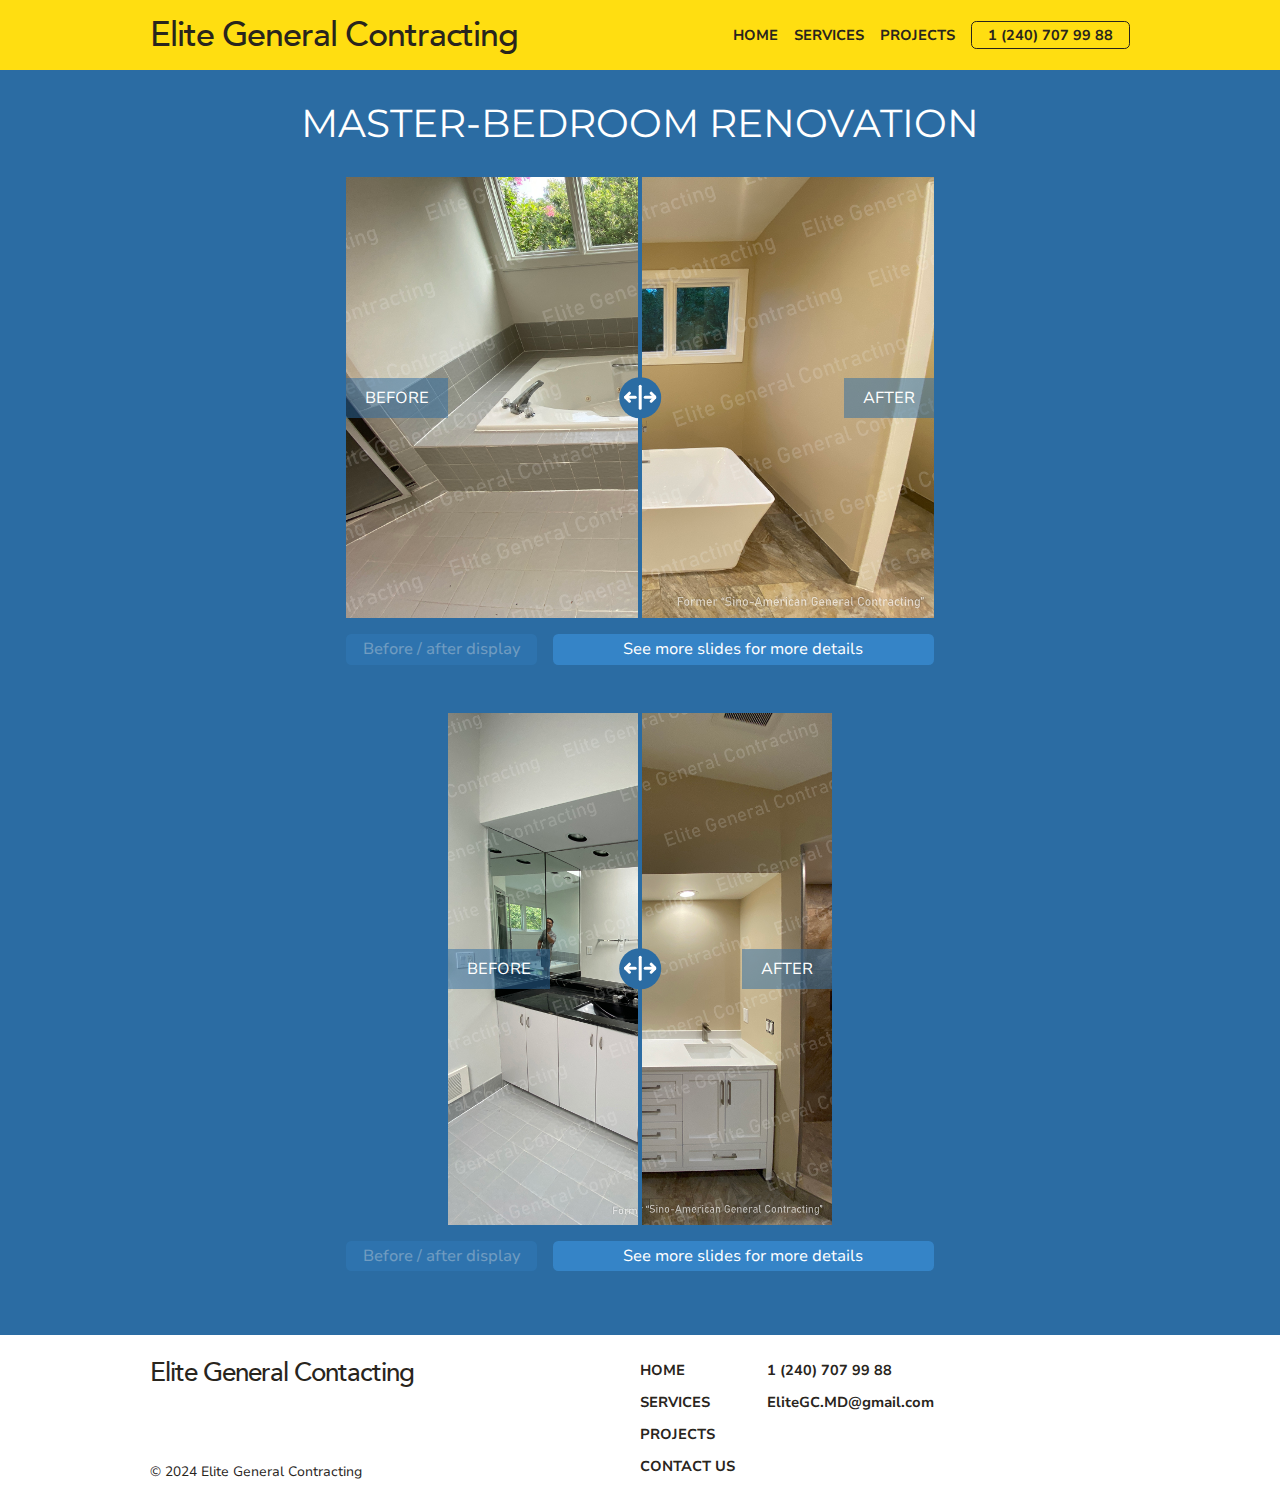
<file: projects.html>
<!DOCTYPE html>
<html lang="en" class="page">
<head>
    <meta charset="UTF-8">
    <meta name="viewport" content="width=device-width, initial-scale=1.0">
    <title>Projects</title>
    <link rel="stylesheet" href="./css/style.css">
</head>

<body class="page__body">
  
  <header class="page__header main-header">
    <div class="main-header__container page-container">
      <div class="main-header__logo-container logo-container logo">
        Elite General Contracting
      </div>
      <nav class="main-header__main-nav main-nav">
        <div class="main-nav__container">
          <ul class="main-nav__list" role="list">
            <li class="main-nav__item">
              <a href="index.html" class="nav-link">home</a>
            </li>
            <li class="main-nav__item">
              <a href="services.html" class="nav-link">services</a>
            </li> 
            <li class="main-nav__item">
              <a href="projects.html" class="nav-link">projects</a>
            </li>
            <li class="main-nav__item">
              <a href="tel:12407079988" class="nav-link button button--main-nav-phone">1 (240) 707 99 88</a>
              <!-- <a href="tel:12407079988" class="nav-link main-nav__phone-link">1 (240) 707 99 88</a> -->
            </li>
          </ul>
        </div>
      </nav>
    </div>
</header>

  
  <h1 class="visually-hidden">Projects page</h1>
  
  <main class="main-container">
    
    <template class="experiment section page-container">
      <h2 class="title">Experiment on Before / After</h2>

      <div class="experiment__container">
        <!-- <div class="experiment__images-container"> -->
          <img class="experiment__after-image experiment__image" src="./img/projects/renovations/master-bathroom/01/04_done.jpg"></img>
          <div class="experiment__before-image-container">
            <img class="experiment__before-image" src="./img/projects/renovations/master-bathroom/01/01_done.jpg"></img>
          </div>
          <input class="experiment__input" type="range" name="" id="">
        </div>
        
        <div class="experiment__container">
          <!-- <div class="experiment__images-container"> -->
            <img class="experiment__after-image experiment__image" src="./img/projects/renovations/master-bathroom/03/09_done.jpg"></img>
            <div class="experiment__before-image-container">
              <img class="experiment__before-image" src="./img/projects/renovations/master-bathroom/03/12_done.jpg"></img>
            </div>
          <input class="experiment__input" type="range" name="" id="">
        </div>
      </template>

    <section class="projects-section projects section page-container">
      <h2 class="title">Master-bedroom renovation</h2>
      
      <ul class="projects__list">
        <li class="projects__project-card project-card">
          
          <div class="project-card__swiper swiper">
            <!-- Additional required wrapper -->
            <div class="swiper-wrapper">
              <!-- Slides -->
              <div class="swiper-slide">
                
                  <div class="before-after__container">
                    <div class="before-after__image-container">
                        <img 
                          class="before-after__image"
                          src="./img/projects/renovations/master-bathroom/03/12_done.jpg" 
                          alt="The before state of object"
                        >
                        <div class="before-after__before-image-container">
                          <img
                            class="befort-after__before-image"
                            src="./img/projects/renovations/master-bathroom/03/09_done.jpg"
                            alt="The after state of object"
                          >
                        </div>
                        <input 
                          class="before-after__control-slider"
                          type="range" 
                          min="0" 
                          max="100"
                          value="50"
                        >
                        <div class="before-after__control-line"></div>
                        <div class="before-after__control-button" aria-hidden="true">
                          <!-- <svg 
                            xmlns="http://www.w3.org/2000/svg" 
                            width="32" 
                            height="32" 
                            fill="currentColor" 
                            viewBox="0 0 256 256">
                            <path d="M136,40V216a8,8,0,0,1-16,0V40a8,8,0,0,1,16,0ZM96,120H35.31l18.35-18.34A8,8,0,0,0,42.34,90.34l-32,32a8,8,0,0,0,0,11.32l32,32a8,8,0,0,0,11.32-11.32L35.31,136H96a8,8,0,0,0,0-16Zm149.66,2.34-32-32a8,8,0,0,0-11.32,11.32L220.69,120H160a8,8,0,0,0,0,16h60.69l-18.35,18.34a8,8,0,0,0,11.32,11.32l32-32A8,8,0,0,0,245.66,122.34Z"></path>
                          </svg> -->
                          <svg 
                            xmlns="http://www.w3.org/2000/svg"
                            viewBox="0 0 256 256"
                            fill="none" 
                            stroke="currentColor" 
                            stroke-linecap="round" 
                            stroke-linejoin="round" 
                            stroke-width="24">
                            <!-- <rect width="256" height="256" fill="none"/> -->
                            <line x1="128" y1="40" x2="128" y2="216"/>
                            <line x1="88" y1="128" x2="8" y2="128"/>
                            <polyline points="42 160 10 128 42 96"/>
                            <line x1="168" y1="128" x2="248" y2="128"/>
                            <polyline points="216 96 248 128 216 160"/>
                          </svg>
                        </div>
                    </div>
                  </div>
                
              </div>
              <div class="swiper-slide">
                  <img src="./img/projects/renovations/master-bathroom/03/09_done.jpg" alt="">
              </div>
              <div class="swiper-slide">
                <img src="./img/projects/renovations/master-bathroom/03/10_done.jpg" alt="">
              </div>
              <div class="swiper-slide">
                <img src="./img/projects/renovations/master-bathroom/03/11_done.jpg" alt="">
              </div>
              <div class="swiper-slide">
                <img src="./img/projects/renovations/master-bathroom/03/12_done.jpg" alt="">
              </div>
            </div>
            <!-- If we need pagination -->
            <div class="swiper-pagination"></div>
            <!-- If we need navigation buttons -->
            <div class="swiper-button-prev"></div>
            <div class="swiper-button-next"></div>
          </div>
  
          <button class="swiper__see-before-after-button button" disabled>Before / after display</button>
          <button class="swiper__see-more-button button">See more slides for more details</button>
                    
        </li>
        <li class="projects__project-card project-card">
          
          <div class="project-card__swiper swiper">
            <!-- Additional required wrapper -->
            <div class="swiper-wrapper">
              <!-- Slides -->
              <div class="swiper-slide">
                
                  <div class="before-after__container">
                    <div class="before-after__image-container">
                        <img 
                          class="before-after__image"
                          src="./img/projects/renovations/master-bathroom/01/04_done.jpg" 
                          alt="The before state of object"
                        >
                        <div class="before-after__before-image-container">
                          <img
                            class="befort-after__before-image"
                            src="./img/projects/renovations/master-bathroom/01/01_done.jpg"
                            alt="The after state of object"
                          >
                        </div>
                        <input 
                          class="before-after__control-slider"
                          type="range" 
                          min="0" 
                          max="100"
                          value="50"
                        >
                        <div class="before-after__control-line"></div>
                        <div class="before-after__control-button" aria-hidden="true">
                          <!-- <svg 
                            xmlns="http://www.w3.org/2000/svg" 
                            width="32" 
                            height="32" 
                            fill="currentColor" 
                            viewBox="0 0 256 256">
                            <path d="M136,40V216a8,8,0,0,1-16,0V40a8,8,0,0,1,16,0ZM96,120H35.31l18.35-18.34A8,8,0,0,0,42.34,90.34l-32,32a8,8,0,0,0,0,11.32l32,32a8,8,0,0,0,11.32-11.32L35.31,136H96a8,8,0,0,0,0-16Zm149.66,2.34-32-32a8,8,0,0,0-11.32,11.32L220.69,120H160a8,8,0,0,0,0,16h60.69l-18.35,18.34a8,8,0,0,0,11.32,11.32l32-32A8,8,0,0,0,245.66,122.34Z"></path>
                          </svg> -->
                          <svg 
                            xmlns="http://www.w3.org/2000/svg"
                            viewBox="0 0 256 256"
                            fill="none" 
                            stroke="currentColor" 
                            stroke-linecap="round" 
                            stroke-linejoin="round" 
                            stroke-width="24">
                            <!-- <rect width="256" height="256" fill="none"/> -->
                            <line x1="128" y1="40" x2="128" y2="216"/>
                            <line x1="88" y1="128" x2="8" y2="128"/>
                            <polyline points="42 160 10 128 42 96"/>
                            <line x1="168" y1="128" x2="248" y2="128"/>
                            <polyline points="216 96 248 128 216 160"/>
                          </svg>
                        </div>
                    </div>
                  </div>
                
              </div>
              <div class="swiper-slide">
                  <img src="./img/projects/renovations/master-bathroom/01/01_done.jpg" alt="">
              </div>
              <div class="swiper-slide">
                <img src="./img/projects/renovations/master-bathroom/01/02_done.jpg" alt="">
              </div>
              <div class="swiper-slide">
                <img src="./img/projects/renovations/master-bathroom/01/03_done.jpg" alt="">
              </div>
              <div class="swiper-slide">
                <img src="./img/projects/renovations/master-bathroom/01/04_done.jpg" alt="">
              </div>
            </div>
            <!-- If we need pagination -->
            <div class="swiper-pagination"></div>
            <!-- If we need navigation buttons -->
            <div class="swiper-button-prev"></div>
            <div class="swiper-button-next"></div>
          </div>
  
          <button class="swiper__see-before-after-button button" disabled>Before / after display</button>
          <button class="swiper__see-more-button button">See more slides for more details</button>
                    
        </li>
      </ul>
  
    </section>

  </main>

  <footer class="page__footer main-footer">
    <div class="main-footer page-container">
      <div class="main-footer__section-container">
        <div class="main-footer__logo-container logo logo--footer">
          Elite General Contacting
        </div>
        <nav class="main-footer__footer-nav footer-nav">
          <div class="footer-nav__container">
            <ul class="footer-nav" role="list">
              <div class="footer-nav__site-list">
                <li class="footer-nav__item">
                  <a href="index.html" class="nav-link">home</a>
                </li>
                <li class="footer-nav__item">
                  <a href="services.html" class="nav-link">services</a>
                </li>
                <li class="footer-nav__item">
                  <a href="projects.html" class="nav-link">projects</a>
                </li>
                <li class="footer-nav__item">
                  <a href="index.html#index-contacts" class="nav-link">contact us</a>
                </li>
              </div>
              <div class="footer-nav__adress">
                <li class="footer-nav__item">
                  <a href="tel:12407079988" class="nav-link">1 (240) 707 99 88</a>
                </li>
                <li class="footer-nav__item">
                  <a href="mailto:EliteGC.MD@gmail.com" class="nav-link">EliteGC.MD@gmail.com</a>
                </li>
              </div>
            </ul>
          </div>
        </nav>
        <section class="main-footer__copyright">
          © 2024 Elite General Contracting
        </section>
      </div>
    </div>
  </footer>
  <script src="./js/39.bundle.js" defer></script>
  <script src="./js/322.bundle.js" defer></script>



  <script src="./js/projects.bundle.js"></script>

</body>
</html>
</file>
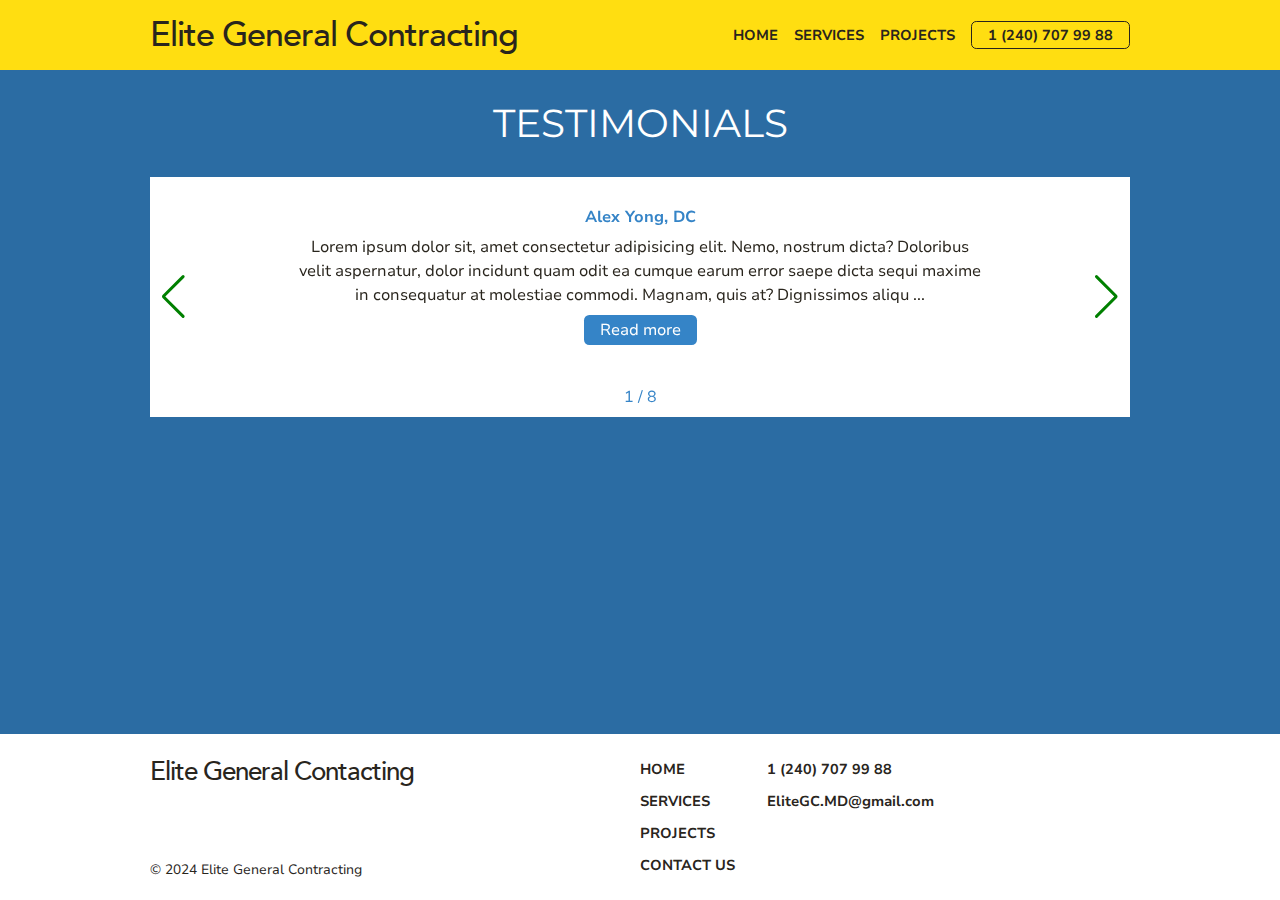
<file: services.html>
<!DOCTYPE html>
<html lang="en" class="page">
<head>
    <meta charset="UTF-8">
    <meta name="viewport" content="width=device-width, initial-scale=1.0">
    <title>Services</title>
    <link rel="stylesheet" href="./css/style.css">
</head>

<body class="page__body">
    
    <header class="page__header main-header">
    <div class="main-header__container page-container">
      <div class="main-header__logo-container logo-container logo">
        Elite General Contracting
      </div>
      <nav class="main-header__main-nav main-nav">
        <div class="main-nav__container">
          <ul class="main-nav__list" role="list">
            <li class="main-nav__item">
              <a href="index.html" class="nav-link">home</a>
            </li>
            <li class="main-nav__item">
              <a href="services.html" class="nav-link">services</a>
            </li> 
            <li class="main-nav__item">
              <a href="projects.html" class="nav-link">projects</a>
            </li>
            <li class="main-nav__item">
              <a href="tel:12407079988" class="nav-link button button--main-nav-phone">1 (240) 707 99 88</a>
              <!-- <a href="tel:12407079988" class="nav-link main-nav__phone-link">1 (240) 707 99 88</a> -->
            </li>
          </ul>
        </div>
      </nav>
    </div>
</header>


    <main class="main-container">
        <section class="testimonial-section testimonials section page-container">
    <h2 class="title">Testimonials</h2>
    <div class="testimonials__swiper swiper">
      <div class="swiper-wrapper">
        <div class="testimonials__slide swiper-slide">
          <div class="testimonials__slide-content">
            <p class="swiper-slide__author">Alex Yong, DC</p>
            <p class="swiper-slide__content">Lorem ipsum dolor sit, amet consectetur adipisicing elit. Nemo, nostrum dicta? Doloribus velit aspernatur, dolor incidunt quam odit ea cumque earum error saepe dicta sequi maxime in consequatur at molestiae commodi. Magnam, quis at? Dignissimos aliquam a deleniti molestiae harum? Eaque placeat cumque quod unde. Dolorem quas tempora ea rerum minima ipsam architecto aliquam quod ab eos nam natus esse minus, eveniet unde eligendi, qui similique quis praesentium dolor. Quis molestias ab quam, doloremque asperiores commodi ipsam ducimus saepe. Sed aliquid officiis quam animi nesciunt dignissimos est quasi dolore eos, ab minus facere voluptatibus cumque consequatur temporibus nobis nulla doloremque nisi hic soluta. Iusto nisi ipsum dolorum architecto rem. Fuga est, temporibus beatae quos amet perspiciatis harum mollitia iusto quam?</p>
            <button type="button" class="testimonials__open-button button">Read more</button>
          </div>
        </div>
        <div class="testimonials__slide swiper-slide">
          <div class="testimonials__slide-content">
            <p class="swiper-slide__author">Phillip Morris, DC</p>
            <p class="swiper-slide__content">Just great!</p>
            <button type="button" class="testimonials__open-button button">Read more</button>
          </div>
        </div>
        <div class="testimonials__slide swiper-slide">
          <div class="testimonials__slide-content">
            <p class="swiper-slide__author">John Doe, DC</p>
            <p class="swiper-slide__content">Lorem ipsum, dolor sit amet consectetur adipisicing elit. Fugit eligendi consequuntur eum autem voluptates dolores modi maxime architecto perspiciatis, sit nihil odit repudiandae soluta explicabo recusandae maiores? Totam, cum distinctio!</p>
            <button type="button" class="testimonials__open-button button">Read more</button>
          </div>
        </div>
        <div class="testimonials__slide swiper-slide">
          <div class="testimonials__slide-content">
            <p class="swiper-slide__author">Boba Fet, DC</p>
            <p class="swiper-slide__content">Adipisicing elit. Fugit eligendi consequuntur eum autem voluptates dolores modi maxime architecto perspiciatis, sit nihil odit repudiandae soluta explicabo recusandae maiores? Totam, cum distinctio!</p>
            <button type="button" class="testimonials__open-button button">Read more</button>
          </div>
        </div>
      </div>
      <!-- If we need pagination -->
      <div class="swiper-pagination"></div>

    <!-- If we need navigation buttons -->
      <div class="swiper-button-prev"></div>
      <div class="swiper-button-next"></div>
    </div>

    <dialog id="modal">

      <header class="testimonials__header">
        <h3 class="testimonials__swiper2-title title title--testimonials-dialog">Testimonials</h3>
        <button type="button" class="testimonials__close-button button"><span class="visually-hidden">Close modal</span>&times;</button>
      </header>
      <div class="testimonials__swiper2 swiper">
        <div class="swiper-wrapper">
          <div class="testimonials__slide swiper-slide">
            <div class="testimonials__slide-content">
              <p class="swiper-slide__author">Alex Yong, DC</p>
              <p class="swiper-slide__content">Lorem ipsum dolor sit, amet consectetur adipisicing elit. Nemo, nostrum dicta? Doloribus velit aspernatur, dolor incidunt quam odit ea cumque earum error saepe dicta sequi maxime in consequatur at molestiae commodi. Magnam, quis at? Dignissimos aliquam a deleniti molestiae harum? Eaque placeat cumque quod unde. Dolorem quas tempora ea rerum minima ipsam architecto aliquam quod ab eos nam natus esse minus, eveniet unde eligendi, qui similique quis praesentium dolor. Quis molestias ab quam, doloremque asperiores commodi ipsam ducimus saepe. Sed aliquid officiis quam animi nesciunt dignissimos est quasi dolore eos, ab minus facere voluptatibus cumque consequatur temporibus nobis nulla doloremque nisi hic soluta. Iusto nisi ipsum dolorum architecto rem. Fuga est, temporibus beatae quos amet perspiciatis harum mollitia iusto quam?</p>
            </div>
          </div>
          <div class="testimonials__slide swiper-slide">
            <div class="testimonials__slide-content">
              <p class="swiper-slide__author">Phillip Morris, DC</p>
              <p class="swiper-slide__content">Just great!</p>
            </div>
          </div>
          <div class="testimonials__slide swiper-slide">
            <div class="testimonials__slide-content">
              <p class="swiper-slide__author">John Doe, DC</p>
              <p class="swiper-slide__content">Lorem ipsum, dolor sit amet consectetur adipisicing elit. Fugit eligendi consequuntur eum autem voluptates dolores modi maxime architecto perspiciatis, sit nihil odit repudiandae soluta explicabo recusandae maiores? Totam, cum distinctio!</p>
            </div>
          </div>
          <div class="testimonials__slide swiper-slide">
            <div class="testimonials__slide-content">
              <p class="swiper-slide__author">Boba Fet, DC</p>
              <p class="swiper-slide__content">Adipisicing elit. Fugit eligendi consequuntur eum autem voluptates dolores modi maxime architecto perspiciatis, sit nihil odit repudiandae soluta explicabo recusandae maiores? Totam, cum distinctio!</p>
            </div>
          </div>
        </div>
        <!-- If we need pagination -->
        <div class="swiper-pagination"></div>
  
      <!-- If we need navigation buttons -->
        <div class="swiper-button-prev"></div>
        <div class="swiper-button-next"></div>
      </div>
      
    </dialog>

    <template id="testimonial-slide">
      <div class="testimonial__slide swiper-slide" data-truncated="foulse">
        <div class="testimonial__slide-content">
          <h4>Boba Fett, DC</h4>
          <p>Adipisicing elit. Fugit eligendi consequuntur eum autem voluptates dolores modi maxime architecto perspiciatis, sit nihil odit repudiandae soluta explicabo recusandae maiores? Totam, cum distinctio!</p>
        </div>
      </div>
    </template>
    <template id="testimonial-read-more-button">
      <button type="button" class="testimonials__open-button button">Read more</button>
    </template>

  </section>

    </main>

    <footer class="page__footer main-footer">
    <div class="main-footer page-container">
      <div class="main-footer__section-container">
        <div class="main-footer__logo-container logo logo--footer">
          Elite General Contacting
        </div>
        <nav class="main-footer__footer-nav footer-nav">
          <div class="footer-nav__container">
            <ul class="footer-nav" role="list">
              <div class="footer-nav__site-list">
                <li class="footer-nav__item">
                  <a href="index.html" class="nav-link">home</a>
                </li>
                <li class="footer-nav__item">
                  <a href="services.html" class="nav-link">services</a>
                </li>
                <li class="footer-nav__item">
                  <a href="projects.html" class="nav-link">projects</a>
                </li>
                <li class="footer-nav__item">
                  <a href="index.html#index-contacts" class="nav-link">contact us</a>
                </li>
              </div>
              <div class="footer-nav__adress">
                <li class="footer-nav__item">
                  <a href="tel:12407079988" class="nav-link">1 (240) 707 99 88</a>
                </li>
                <li class="footer-nav__item">
                  <a href="mailto:EliteGC.MD@gmail.com" class="nav-link">EliteGC.MD@gmail.com</a>
                </li>
              </div>
            </ul>
          </div>
        </nav>
        <section class="main-footer__copyright">
          © 2024 Elite General Contracting
        </section>
      </div>
    </div>
  </footer>
  <script src="./js/39.bundle.js" defer></script>
  <script src="./js/322.bundle.js" defer></script>



    <script src="./js/services.bundle.js"></script>

</body>
</html>
</file>
<file: css/style.css>
@font-face {
  font-family: "Avenir";
  src: url("../fonts/avenir/avenir-medium.woff2") format("woff2"), url("../fonts/avenir/avenir-medium.woff") format("woff");
  font-style: normal;
  font-weight: 700;
  font-display: swap;
}
@font-face {
  font-family: "Nunito Sans";
  src: url("../fonts/nunito/nunitosans_regular.woff2") format("woff2"), url("../fonts/nunito/nunitosans_regular.woff") format("woff");
  font-style: normal;
  font-weight: 400;
  font-display: swap;
}
@font-face {
  font-family: "Nunito Sans";
  src: url("../fonts/nunito/nunitosans_bold.woff2") format("woff2"), url("../fonts/nunito/nunitosans_bold.woff") format("woff");
  font-style: normal;
  font-weight: 700;
  font-display: swap;
}
@font-face {
  font-family: "Montserrat";
  src: url("../fonts/montserrat/Montserrat-Regular.woff2") format("woff2"), url("../fonts/montserrat/Montserrat-Regular.woff") format("woff");
  font-style: normal;
  font-weight: 400;
  font-display: swap;
}
/* Box sizing rules */
*,
*::before,
*::after {
  box-sizing: border-box;
}

/* Prevent font size inflation */
html {
  -moz-text-size-adjust: none;
  -webkit-text-size-adjust: none;
  text-size-adjust: none;
}

/* Remove default margin in favour of better control in authored CSS */
body, h1, h2, h3, h4, p,
figure, blockquote, dl, dd {
  margin-block-end: 0;
}

* {
  margin: 0;
  padding: 0;
}

/* Remove list styles on ul, ol elements with a list role, which suggests default styling will be removed */
ul[role=list],
ol[role=list] {
  list-style: none;
}

/* Set core body defaults */
body {
  min-height: 100vh;
  line-height: 1.5;
}

/* Set shorter line heights on headings and interactive elements */
h1, h2, h3, h4,
button, input, label {
  line-height: 1.1;
}

/* Balance text wrapping on headings */
h1, h2,
h3, h4 {
  text-wrap: balance;
}

/* A elements that don't have a class get default styles */
a:not([class]) {
  text-decoration-skip-ink: auto;
  color: currentColor;
}

/* Make images easier to work with */
img,
picture,
svg {
  max-width: 100%;
  display: block;
}

/* Inherit fonts for inputs and buttons */
input, button,
textarea, select {
  font: inherit;
}

/* Make sure textareas without a rows attribute are not tiny */
textarea:not([rows]) {
  min-height: 10em;
}

/* Anything that has been anchored to should have extra scroll margin */
:target {
  scroll-margin-block: 5ex;
}

/* COLORS */
/* WIDTHS */
/* ANIMATION */
/* BUTTONS */
.page {
  flex-direction: column;
  background-color: #2b6ca3;
  height: 100vh;
  width: 100vw;
  overflow-x: hidden;
}
.page__body {
  display: flex;
  flex-direction: column;
}
.page__header {
  position: sticky;
  top: 0;
  background-color: #ffde11;
  z-index: 10;
}
.page__footer {
  margin-block-start: auto;
  background-color: #ffffff;
}

.page-container {
  max-width: 1020px;
  padding-inline: 20px;
  margin-inline: auto;
}

.main-container {
  padding-block: 2rem;
}
.main-container--index {
  padding-block-start: unset;
}

:root {
  font-family: "Nunito Sans", "Arial", sans-serif;
  font-size: 16px;
  font-weight: 400;
  line-height: 150%;
  color: #adcee9;
  text-align: center;
}

.logo {
  color: #29251d;
  font-family: "Avenir";
  font-size: 34px;
  letter-spacing: -1px;
}
.logo--footer {
  font-size: 26px;
}

.nav-link {
  font-size: 0.9rem;
  font-weight: 700;
  text-transform: uppercase;
  text-decoration: none;
  color: #29251d;
  transition: background-color 250ms, color 250ms;
}
.nav-link:hover {
  color: #3584c7;
}
.nav-link[href^=mailto] {
  text-transform: none;
}

.section > * {
  margin-block-end: 2rem;
}

.sf-form-section {
  background-image: url("/img/hero/map5.png") bottom right/cover;
}

.title {
  font-family: "Montserrat", "Arial", sans-serif;
  font-weight: 400;
  font-size: 2.44rem;
  color: #ffffff;
  text-transform: uppercase;
}
.title--testimonials-dialog {
  font-size: 1.2rem;
  color: #2b6ca3;
}

.visually-hidden {
  position: absolute;
  width: 1px;
  height: 1px;
  margin: -1px;
  border: 0;
  padding: 0;
  white-space: nowrap;
  clip-path: inset(100%);
  clip: rect(0 0 0 0);
  overflow: hidden;
}

.button {
  cursor: pointer;
  padding: 0.2rem 1rem;
  background-color: #3584c7;
  color: #ffffff;
  border: none;
  border-radius: 0.33rem;
  transition: background-color 250ms, color 250ms;
}
.button:hover {
  color: #3584c7;
  background-color: #ffde11;
}
.button:disabled {
  opacity: 0.33;
  pointer-events: none;
}
.button--main-nav-phone {
  color: #29251d;
  background-color: transparent;
  border: 1px solid #29251d;
  border-radius: 0.33rem;
}
.button--main-nav-phone:hover {
  background-color: #3584c7;
  border-color: #3584c7;
  color: #ffde11;
}

.main-nav__list {
  display: flex;
  flex-direction: row;
  gap: 1rem;
}

.main-nav__phone-link {
  padding: 0.2rem 1rem;
  border: 1px solid #29251d;
  border-radius: 0.33rem;
}
.main-nav__phone-link:hover {
  background-color: #3584c7;
  border-color: #3584c7;
  color: #ffde11;
}

.main-header {
  background-color: #ffde11;
  z-index: 100;
}
.main-header__container {
  max-width: 1020px;
  padding-block: 0.6rem;
  display: flex;
  flex-direction: row;
  justify-content: space-between;
  align-items: center;
}

.section-hero {
  --font-size: 2rem;
  --line-height: calc(var(--font-size)/3 * 4);
  --line-gap: calc(var(--font-size) / 5);
  --line-count: 6;
}

.section-hero__swiper .swiper-wrapper {
  padding: unset;
  height: 28rem;
  width: 100%;
}

.section-hero__swiper .swiper-slide {
  position: relative;
  padding: unset;
  overflow: hidden;
}

.section-hero__swiper .slide-map {
  display: grid;
  place-content: center;
  background: url("/img/hero/map5.png") center/cover;
  background-color: red;
}

.section-hero__swiper video {
  position: absolute;
  left: 50%;
  top: 50%;
  min-width: 100%;
  min-height: 100%;
  transform: translate(-50%, -50%);
}

@keyframes slideIn {
  from {
    transform: translateX(-105%);
  }
  to {
    transform: translateX(0);
  }
}
.inslide-text-animation {
  width: calc(var(--font-size) * 17);
  margin-inline: auto;
  height: calc((var(--line-height) + var(--line-gap)) * var(--line-count) - var(--line-gap));
  position: relative;
  overflow: hidden;
}

.anim-test {
  font-size: var(--font-size);
  line-height: var(--line-height);
  display: block;
  background-color: #29251d;
  color: #ffffff;
  position: absolute;
  padding-inline: 0.5rem;
}

.anim-test:nth-child(1) {
  top: calc((var(--line-height) + var(--line-gap)) * 0);
}

.anim-test:nth-child(2) {
  top: calc((var(--line-height) + var(--line-gap)) * 1);
}

.anim-test:nth-child(3) {
  top: calc((var(--line-height) + var(--line-gap)) * 2);
}

.anim-test:nth-child(4) {
  top: calc((var(--line-height) + var(--line-gap)) * 3);
}

.anim-test:nth-child(5) {
  top: calc((var(--line-height) + var(--line-gap)) * 4);
}

.anim-test:nth-child(6) {
  top: calc((var(--line-height) + var(--line-gap)) * 5);
}

.anim-test:nth-child(1).animated {
  animation: slideIn 1000ms 1000ms both;
}

.anim-test:nth-child(2).animated {
  animation: slideIn 1000ms 1330ms both;
}

.anim-test:nth-child(3).animated {
  animation: slideIn 1000ms 1660ms both;
}

.anim-test:nth-child(4).animated {
  animation: slideIn 1000ms 1990ms both;
}

.anim-test:nth-child(5).animated {
  animation: slideIn 1000ms 2320ms both;
}

.anim-test:nth-child(6).animated {
  animation: slideIn 1000ms 2650ms both;
}

.footer-nav {
  font-size: 0.9rem;
  line-height: 2rem;
  text-align: left;
  display: flex;
  flex-direction: row;
  gap: 2rem;
}

.main-footer {
  padding-block: 0.6rem;
  background-color: #ffffff;
}
.main-footer__section-container {
  position: relative;
  display: grid;
  grid-template-columns: 1fr 1fr;
  justify-items: start;
}
.main-footer__copyright {
  position: absolute;
  left: 0;
  bottom: 0;
  font-size: 0.85rem;
  color: #29251d;
}

.testimonials {
  --swiper-navigation-color: green;
}

.testimonials dialog {
  z-index: 10;
  width: 80vw;
  height: 80vh;
  background-color: #ffffff;
  margin: auto;
  padding: 2rem;
  border: 0;
  transition: opacity 0.5s;
}

.testimonials__header {
  display: flex;
  flex-direction: row;
  justify-content: space-between;
}

dialog::backdrop {
  background-color: #29251d;
  opacity: 0.4;
}

.swiper {
  color: #3584c7;
  background-color: #ffffff;
}

.swiper-wrapper {
  min-height: 10.5rem;
  padding-block-end: 3rem;
}

.swiper-slide {
  height: 100%;
  padding: 2rem 15% 0;
}

.testimonial__slide-content {
  height: 100%;
  user-select: none;
  display: flex;
  flex-direction: column;
  gap: 0.5rem;
  align-items: center;
  overflow-y: auto;
}
.testimonial__slide-content p {
  color: #29251d;
}

.testimonials__swiper2 {
  height: calc(100% - 2rem);
}

.project-card {
  padding: 0 20%;
  width: 100%;
  display: grid;
  gap: 1rem;
  grid-template-columns: 1fr 2fr;
}
.project-card__swiper {
  background-color: transparent;
  width: 100%;
  max-height: 32rem;
  grid-column: span 2;
  opacity: 1;
  transition: opacity 400ms;
}
.project-card .swiper-wrapper {
  padding: 0;
}
.project-card .swiper-slide {
  display: flex;
  flex-direction: column;
  align-items: center;
  padding: 0;
}
.project-card img {
  object-fit: cover;
  height: 100%;
}

.before-after__control-slider:focus-visible ~ .before-after__control-button {
  outline: 0.25rem solid black;
  outline-offset: 0.25rem;
}

.before-after__container {
  position: relative;
  overflow: hidden;
  height: fit-content;
  --position: 50%;
}
.before-after__container .before-after__control-line, .before-after__container .before-after__control-button {
  color: #ffffff;
  background-color: #2b6ca3;
  transition: background-color 250ms, color 250ms;
}
.before-after__container:hover .before-after__control-line, .before-after__container:hover .before-after__control-button {
  color: #3584c7;
  background-color: #ffde11;
}

.before-after__image {
  object-fit: contain;
  max-width: unset;
  max-height: 32rem;
  width: 100%;
}

.before-after__before-image-container {
  background-color: red;
  object-fit: contain;
  position: absolute;
  inset: 0;
  left: 0;
  width: var(--position);
  overflow: hidden;
  z-index: 1;
}

.befort-after__before-image {
  object-fit: cover;
  object-position: left;
  width: 100%;
  height: 100%;
}

.before-after__container::after,
.before-after__before-image-container::after {
  position: absolute;
  color: #ffffff;
  background-color: rgba(43, 108, 163, 0.5);
  padding: 0.5rem 1.2rem;
  top: 50%;
  transform: translateY(-50%);
  opacity: 1;
  transition: opacity 250ms;
}

.before-after__container::after {
  right: 0;
  content: "AFTER";
}

.before-after__before-image-container::after {
  left: 0;
  content: "BEFORE";
}

.before-after__container:hover::after,
.before-after__container:hover .before-after__before-image-container::after {
  opacity: 0;
}

.before-after__control-slider {
  z-index: 10;
  position: absolute;
  inset: 0;
  width: 100%;
  height: 100%;
  opacity: 0;
}

.before-after__control-line {
  position: absolute;
  inset: 0;
  width: 0.25rem;
  background-color: #2b6ca3;
  left: var(--position);
  transform: translateX(-50%);
  pointer-events: none;
  z-index: 2;
}

.before-after__control-button {
  box-sizing: content-box;
  width: 32px;
  height: 32px;
  color: #ffffff;
  background-color: inherit;
  position: absolute;
  top: 50%;
  left: var(--position);
  transform: translate(-50%, -50%);
  padding: 0.3rem;
  border-radius: 50%;
  pointer-events: none;
  z-index: 3;
}

.projects {
  width: 100%;
}
.projects__list {
  display: flex;
  flex-direction: column;
  align-items: center;
  gap: 3rem;
}
/*# sourceMappingURL=[data-uri] */
</file>
